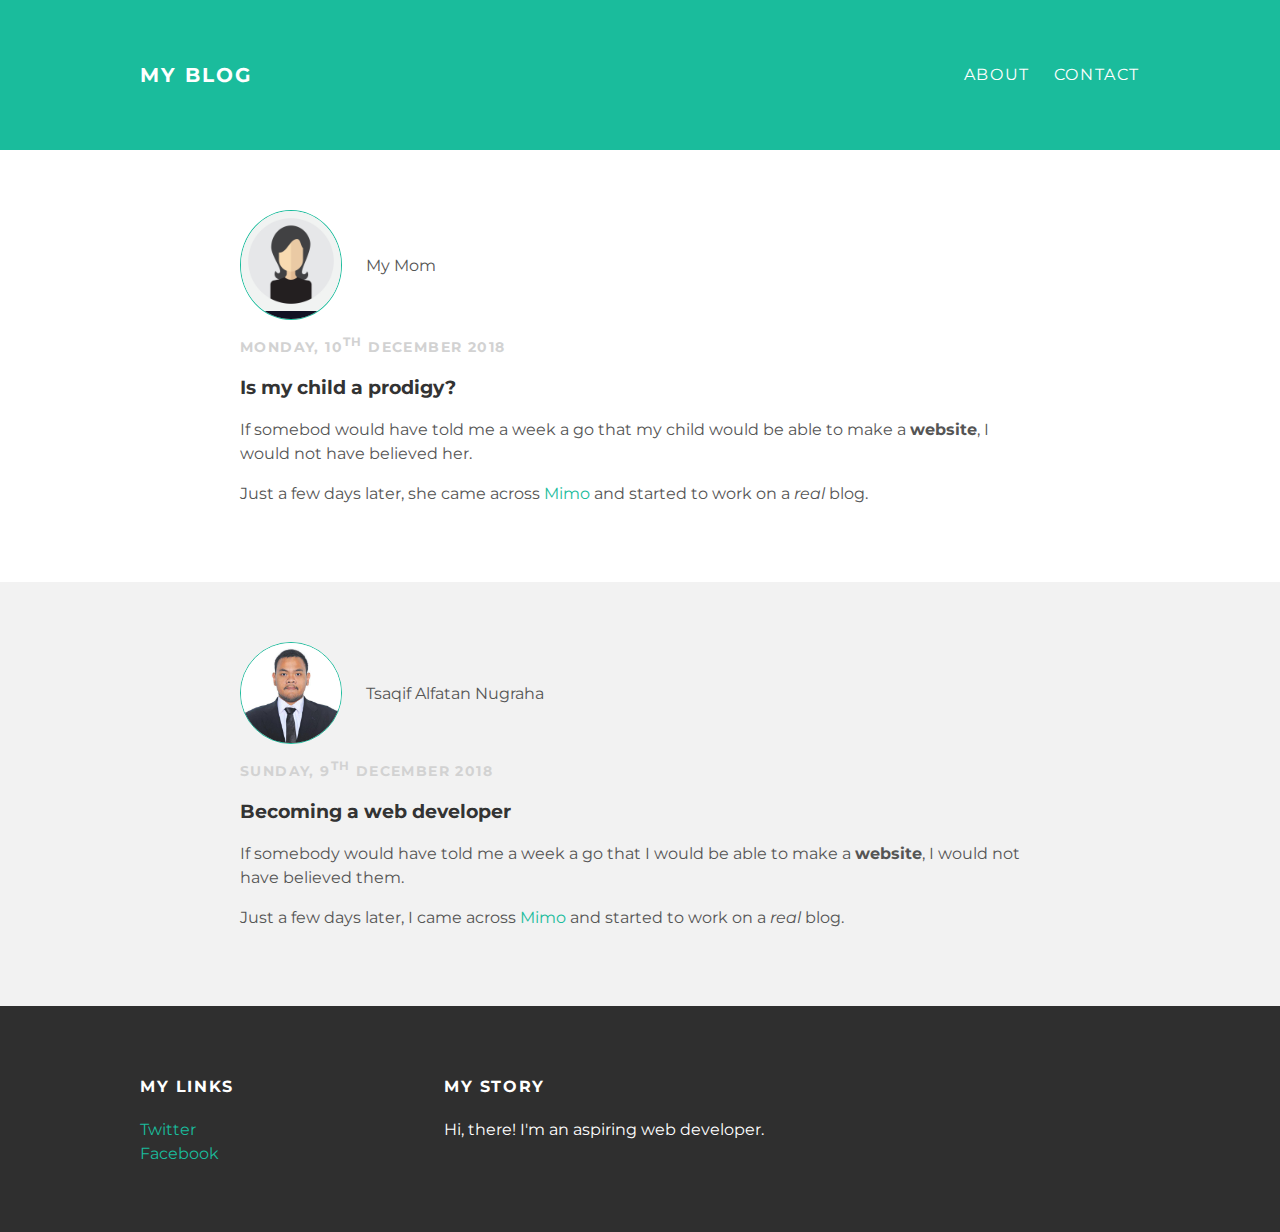
<file: index.html>
<!DOCTYPE html>
<html>
  <head>
      <title>My blog</title>
      <link rel="stylesheet"
      type="text/css" href="styles.css">
  </head>
  <body>
    <div id="header">
        <div class="container">
            <a id="header-title" href="index.html">My Blog</a>
            <ul id="header-nav">
              <li><a href="about.html">About</a></li>
              <li><a href="mailto:alfatan.great@gmail.com">Contact</a></li>
            </ul>
        </div>
    </div>
    <div id="content">
        <div class="post-container">
          <div class="post">
            <div class="post-author">
              <img src="nana.jpg" alt="nana">
              <span>My Mom</span>
            </div>
            <p class="post-date">Monday, 10<sup>th</sup> December 2018</p>
            <h3 class="post-title">Is my child a prodigy?</h3>
            <div class="post-content">
              <p>If somebod would have told me a week a go that my child would be able to make a <strong>website</strong>,
                I would not have believed her.</p>
              <p>Just a few days later, she came across <a href="https://getmimo.com/">Mimo</a> and started to work
              on a <em>real</em> blog.</p>
            </div>
          </div>
        </div>
        <div class="post-container">
          <div class="post">
            <div class="post-author">
              <img src="tsaqif.jpg" alt="tsaqif">
              <span>Tsaqif Alfatan Nugraha</span>
            </div>
            <p class="post-date">Sunday, 9<sup>th</sup> December 2018</p>
            <h3 class="post-title">Becoming a web developer</h3>
            <div class="post-content">
              <p>If somebody would have told me a week a go that I would be
              able to make a <strong>website</strong>, I would not have believed them.</p>
              <p>Just a few days later, I came across <a href="https://getmimo.com/">Mimo</a> and started to work
              on a <em>real</em> blog.</p>
            </div>
          </div>
        </div>
    </div>
    <div id="footer">
      <div class="container">
          <div class="column">
            <h4>My Links</h4>
            <p>
              <a href="https://twitter.com">Twitter</a><br>
              <a href="https://facebook.com">Facebook</a>
            </p>
          </div>
          <div class="column">
            <h4>My Story</h4>
            <p>Hi, there! I'm an aspiring web developer.</p>
          </div>
      </div>
    </div>
  </body>
</html>
</file>
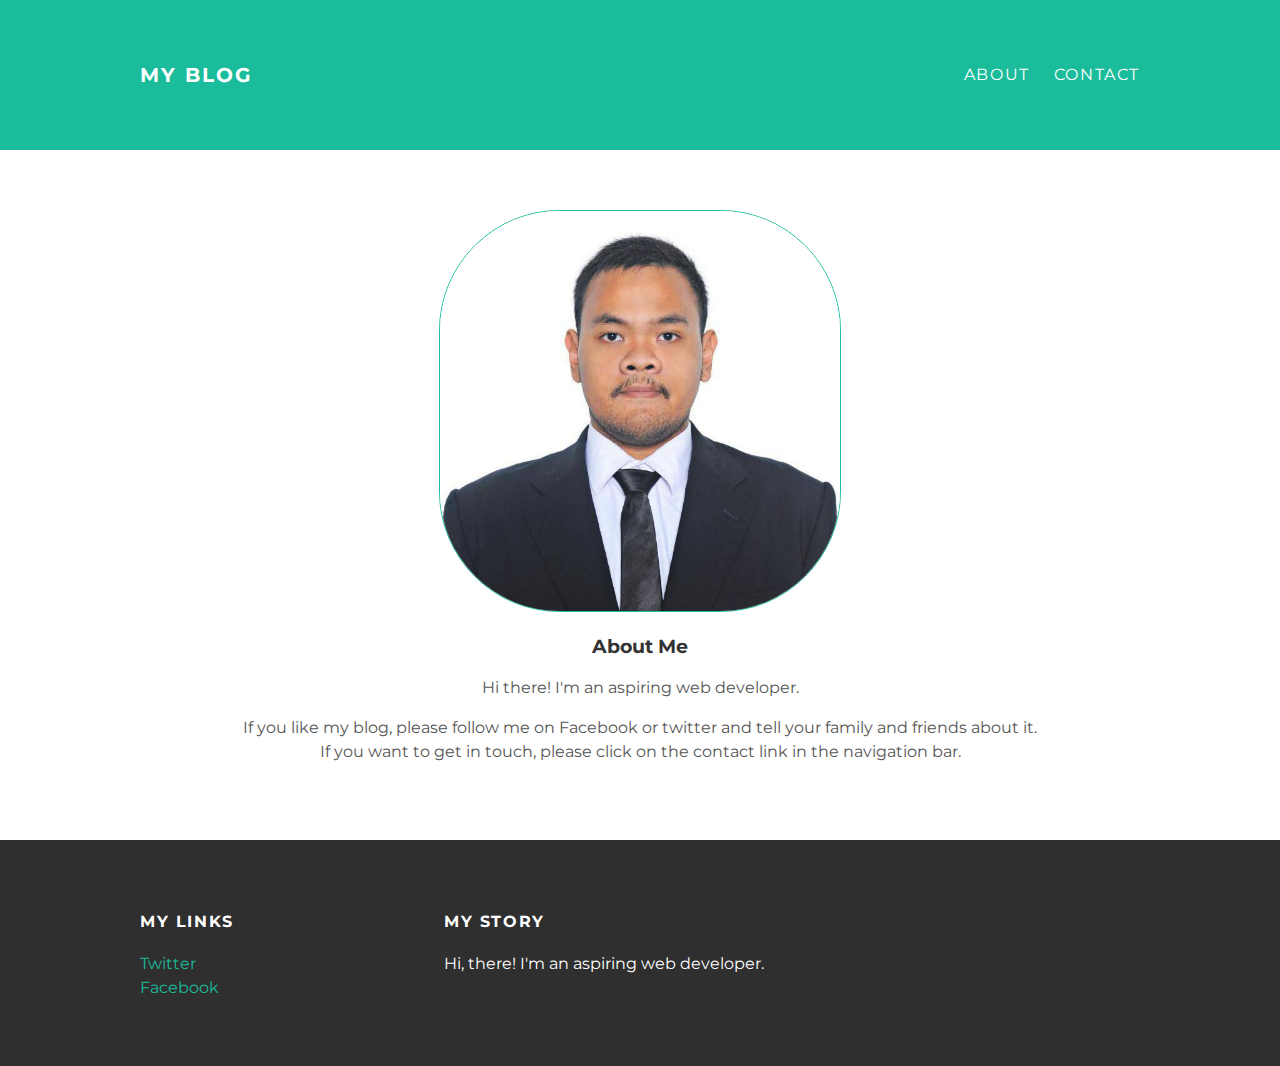
<file: about.html>
<!DOCTYPE html>
<html>
  <head>
      <title>My blog</title>
      <link rel="stylesheet"
      type="text/css" href="styles.css">
  </head>
  <body>
    <div id="header">
        <div class="container">
            <a id="header-title" href="index.html">My Blog</a>
            <ul id="header-nav">
              <li><a href="about.html">About</a></li>
              <li><a href="mailto:alfatan.great@gmail.com">Contact</a></li>
            </ul>
        </div>
    </div>
    <div id="content">
        <div class="container">
          <div class="about">
            <div class="about-author">
              <img src="tsaqif.jpg" alt="tsaqif">
              <!--span>Tsaqif Alfatan Nugraha</span-->
            </div>
            <h3 class="about-title">About Me</h3>
            <div class="about-cotent">
              <p>Hi there! I'm an aspiring web developer.</p>
              <p>If you like my blog, please follow me on Facebook or twitter
              and tell your family and friends about it. If you want to get in
              touch, please click on the contact link in the navigation bar.</p>
            </div>
          </div>
        </div>
    </div>
    <div id="footer">
      <div class="container">
          <div class="column">
            <h4>My Links</h4>
            <p>
              <a href="https://twitter.com">Twitter</a><br>
              <a href="https://facebook.com">Facebook</a>
            </p>
          </div>
          <div class="column">
            <h4>My Story</h4>
            <p>Hi, there! I'm an aspiring web developer.</p>
          </div>
      </div>
    </div>
  </body>
</html>
</file>
<file: styles.css>
@import url(http://fonts.googleapis.com/css?family=Montserrat:400,700);

body{
  color: #555;
  margin: 0;
  font-family: 'Montserrat', sans-serif;
}

#header {
  background-color: #1abc9c;
  height: 150px;
  line-height: 150px;
}

#header a{
  color: white;
  text-decoration: none;
  text-transform: uppercase;
  letter-spacing: 0.1em;
}

#header a:hover{
  color: #222;
}
#header-title{
  display: block;
  float:left;

  font-size: 20px;
  font-weight: bold;
}

#header-nav{
  display:block;
  float:right;
  margin-top: 0;
}

#header-nav li{
  display: inline;
  padding-left: 20px;
}

.container{
  max-width: 1000px;
  margin: 0 auto;
}

.post, .about{
  max-width: 800px;
  margin: 0 auto;
  padding: 60px 0;
  vertical-align: middle;
}
.about{
  text-align: center;
}

.about-author img{
  max-width: 400px;
  border: 1px solid #1abc9c;
   border-radius: 30%;
}
/*
.post-author{
  border: 1px solid red;
}*/
.post-author span {
  margin-left: 20px;
    display: inline-block;
  vertical-align:middle;
}
.post-author img{
    display: inline-block;
  width:100px;
  vertical-align:middle;
  border: 1px solid #1abc9c;
  border-radius: 50%;
}
.post-date{
  color: #D2D2D2;

  font-size: 14px;
  font-weight: bold;

  text-transform: uppercase;
  letter-spacing: 0.1em;
}

.post-container:nth-child(even){
  background-color: #f2f2f2;
}

h1, h2, h3, h4{
  color: #333;
}

p{
  line-height: 1.5;
}
#footer {
  background-color: #2f2f2f;
  padding: 50px 0;
}

.column{
  min-width: 300px;
  display: inline-block;
  vertical-align:top;
}

#footer h4{
  color: white;
  text-transform: uppercase;
  letter-spacing: 0.1em;
}

#footer p{
  color: white;
}

a{
  color: #1abc9c;
  text-decoration: none;
}

a:hover{
  color: #F6A623;
  text-decoration: none;
}
</file>
